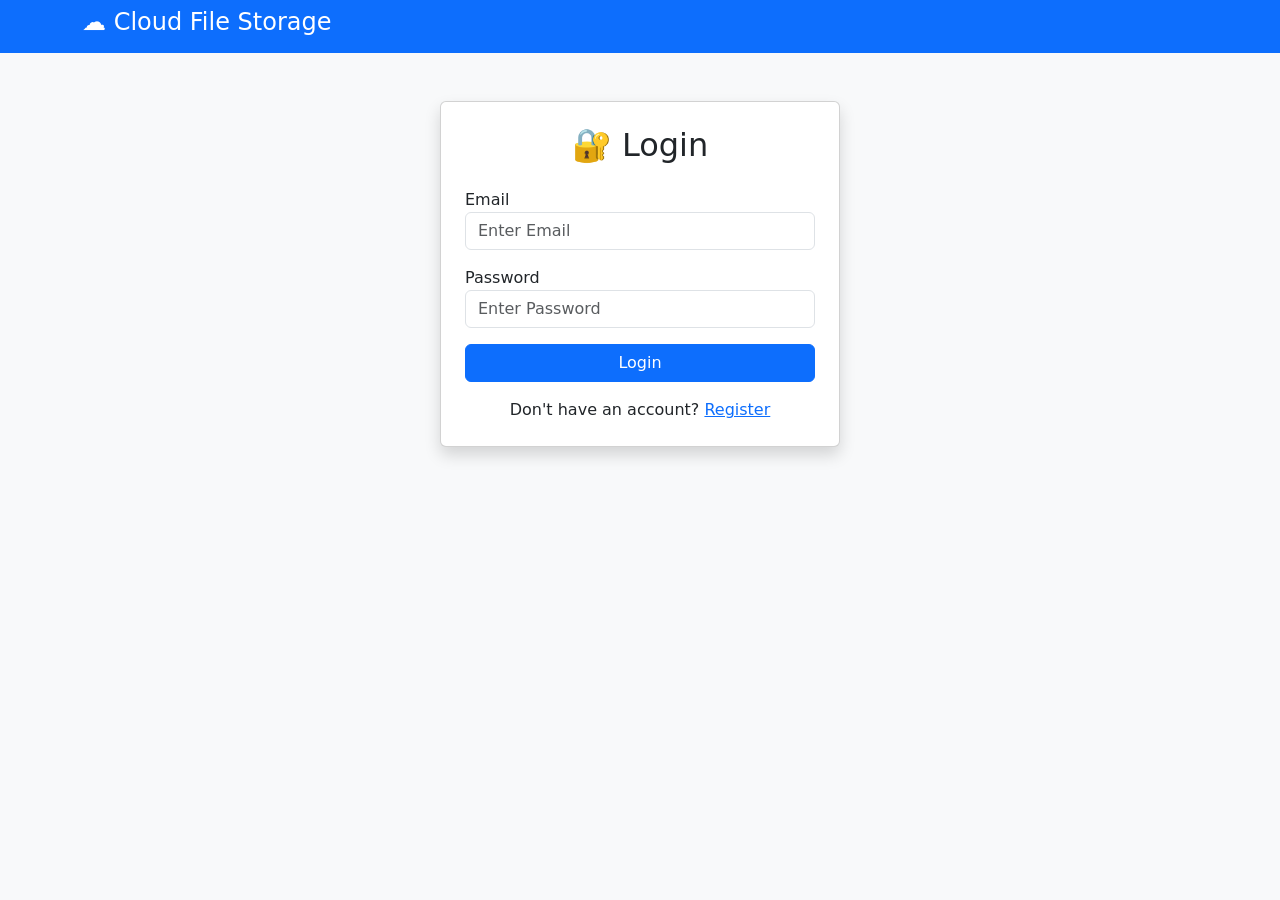
<file: templates/login.html>
<!DOCTYPE html>
<html>

<head>

    <title>Login</title>

    <link href="https://cdn.jsdelivr.net/npm/bootstrap@5.3.0/dist/css/bootstrap.min.css" rel="stylesheet">

</head>


<body class="bg-light">


<nav class="navbar navbar-dark bg-primary">

    <div class="container">

        <h4 class="text-white">
            ☁️ Cloud File Storage
        </h4>

    </div>

</nav>



<div class="container mt-5">


<div class="card shadow p-4 mx-auto" style="max-width:400px;">


<h2 class="text-center mb-4">
    🔐 Login
</h2>



<form action="/login" method="POST">


<label>
    Email
</label>

<input 
type="email"
name="email"
class="form-control mb-3"
placeholder="Enter Email"
required>



<label>
    Password
</label>

<input 
type="password"
name="password"
class="form-control mb-3"
placeholder="Enter Password"
required>



<button 
type="submit"
class="btn btn-primary w-100">

Login

</button>


</form>



<div class="text-center mt-3">

Don't have an account?

<a href="/register">
Register
</a>

</div>


</div>


</div>


</body>

</html>
</file>
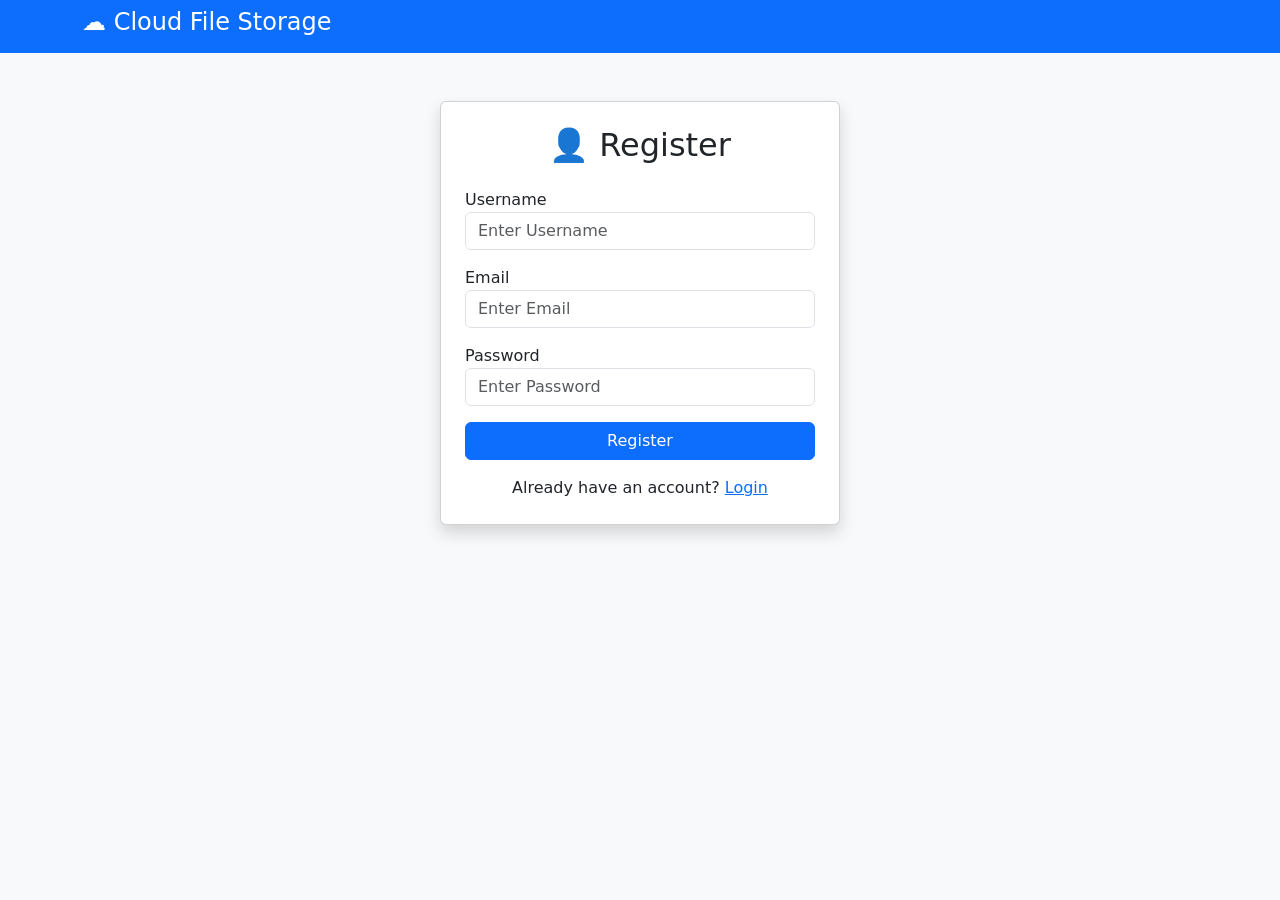
<file: templates/register.html>
<!DOCTYPE html>
<html>

<head>
    <title>Register</title>

    <link href="https://cdn.jsdelivr.net/npm/bootstrap@5.3.0/dist/css/bootstrap.min.css" rel="stylesheet">

</head>


<body class="bg-light">


<nav class="navbar navbar-dark bg-primary">

    <div class="container">

        <h4 class="text-white">
            ☁️ Cloud File Storage
        </h4>

    </div>

</nav>



<div class="container mt-5">


<div class="card shadow p-4 mx-auto" style="max-width:400px;">


<h2 class="text-center mb-4">
    👤 Register
</h2>



<form action="/register" method="POST">


<label>
    Username
</label>

<input 
type="text"
name="username"
class="form-control mb-3"
placeholder="Enter Username"
required>



<label>
    Email
</label>

<input 
type="email"
name="email"
class="form-control mb-3"
placeholder="Enter Email"
required>



<label>
    Password
</label>

<input 
type="password"
name="password"
class="form-control mb-3"
placeholder="Enter Password"
required>



<button 
type="submit"
class="btn btn-primary w-100">

Register

</button>


</form>



<div class="text-center mt-3">

Already have an account?

<a href="/login">
Login
</a>

</div>


</div>


</div>


</body>

</html>
</file>
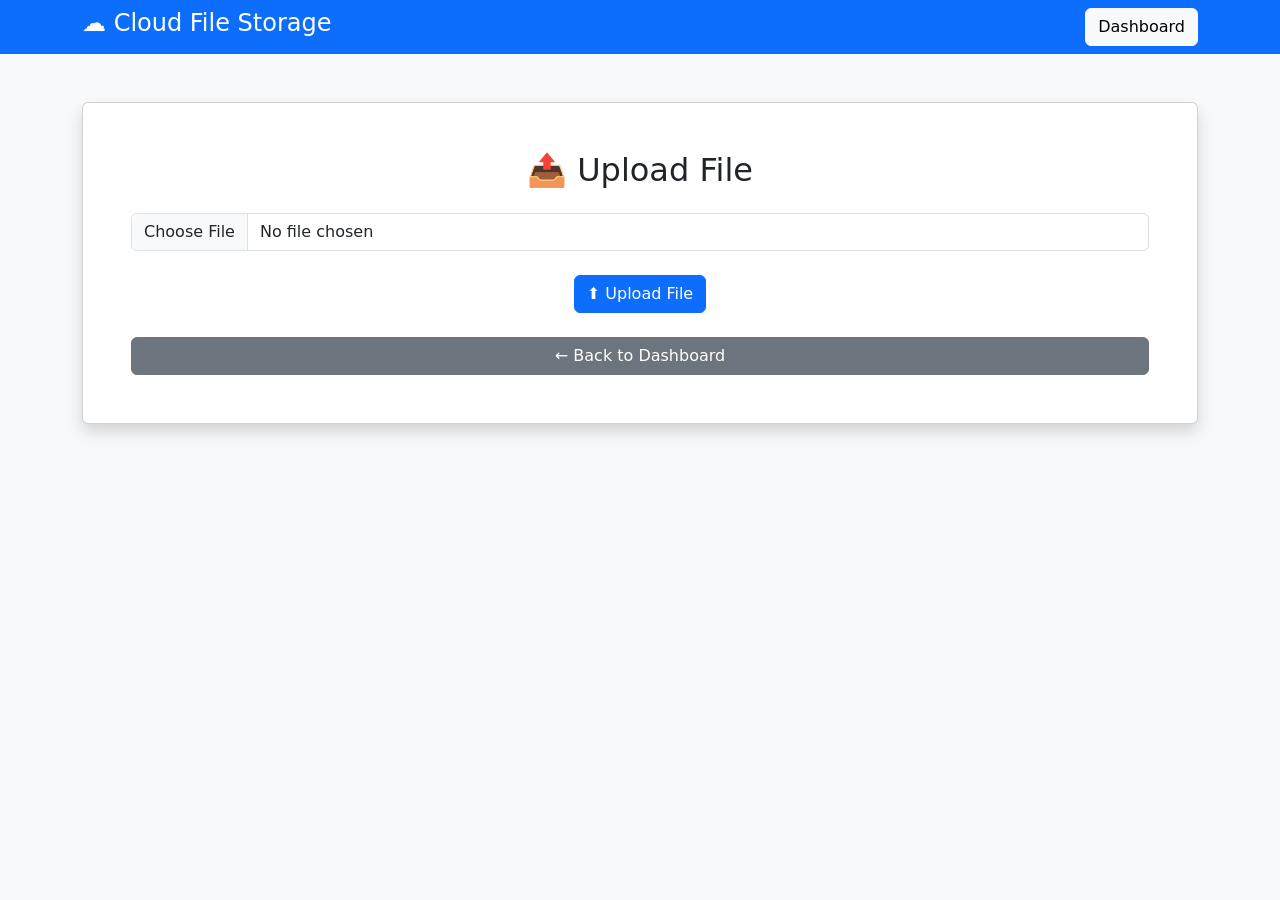
<file: templates/upload.html>
<!DOCTYPE html>
<html>
<head>

    <title>Upload File</title>

    <link href="https://cdn.jsdelivr.net/npm/bootstrap@5.3.0/dist/css/bootstrap.min.css" rel="stylesheet">

</head>


<body class="bg-light">


<nav class="navbar navbar-dark bg-primary">

    <div class="container">

        <h4 class="text-white">
            ☁️ Cloud File Storage
        </h4>


        <a href="/dashboard" class="btn btn-light">
            Dashboard
        </a>

    </div>

</nav>



<div class="container mt-5">


<div class="card p-5 shadow text-center">


<h2 class="mb-4">
    📤 Upload File
</h2>



<form action="/upload" method="POST" enctype="multipart/form-data">


<div class="mb-4">

<input 
type="file"
name="file"
class="form-control">

</div>



<button type="submit" class="btn btn-primary">

⬆️ Upload File

</button>


</form>



<br>


<a href="/dashboard" class="btn btn-secondary">

← Back to Dashboard

</a>


</div>


</div>


</body>
</html>
</file>
